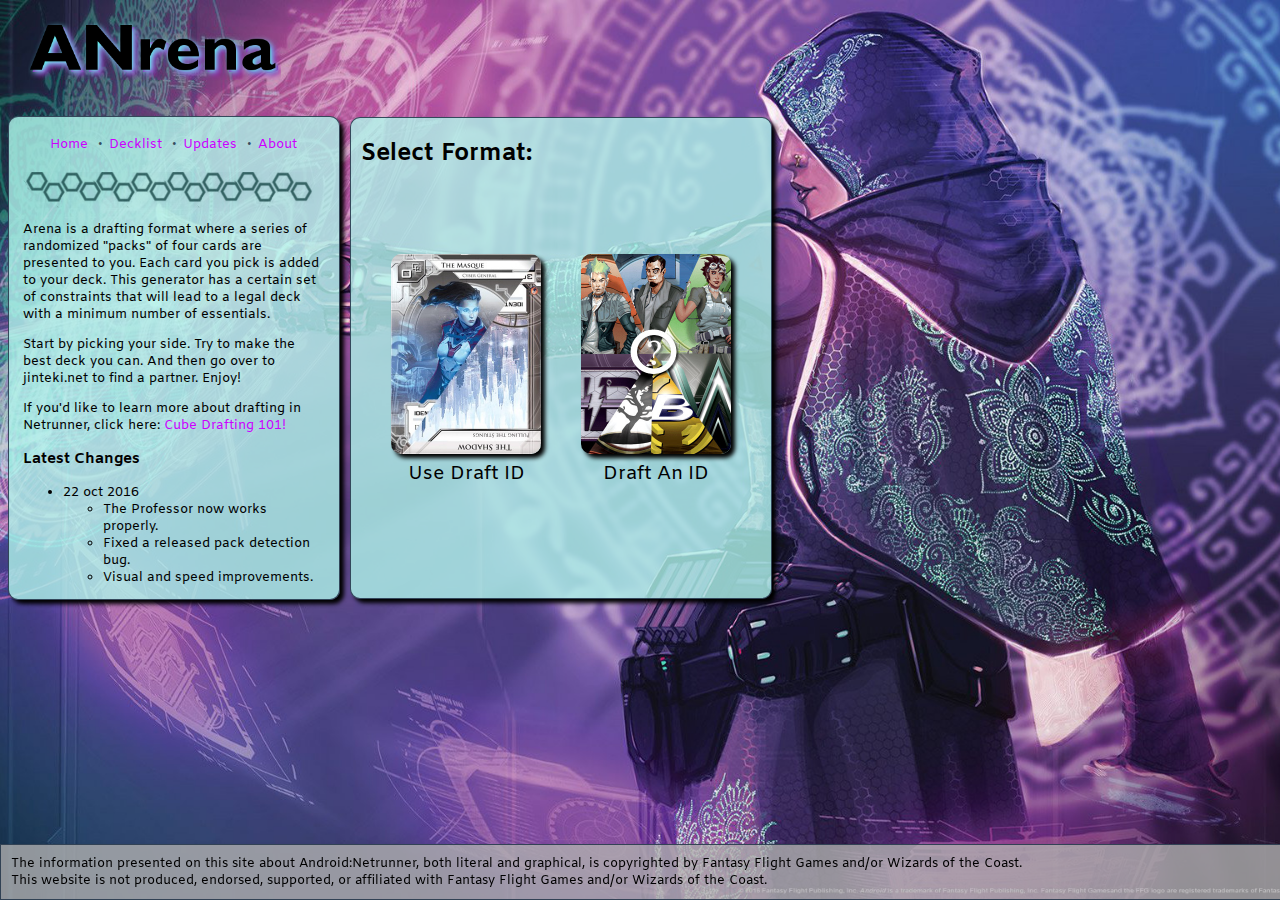
<file: index.html>
<!DOCTYPE html>
<html>
<head>
		<script type="text/javascript" src="http://ajax.googleapis.com/ajax/libs/jquery/1.8.2/jquery.min.js"></script>
		<script type="text/javascript" src="_scripts/anrena.js"></script>
		
		<link rel="stylesheet" type = "text/css" href="anrena.css" />
		
</head>
<body>
<div id="container">

<h1 id="logo"><a href="javascript:views.deckAreaContent('home');"><img src="_images/ANrenaLogo.png" style="height:60px;"/></a></h1>
<div id="DeckContainer">
  <ul id="DeckHeader">
	<li><a href="javascript:views.deckAreaContent('home');">Home</a> &#8226; </li>
    <li><a href="javascript:views.deckAreaContent('decklist');">Decklist</a> &#8226; </li>
	<li><a href="javascript:views.deckAreaContent('updates');">Updates</a>  &#8226; </li>
	<li><a href="javascript:views.deckAreaContent('about');">About</a></li>
  </ul>
  <div class="hexBreak"></div>

  <div id="DeckList"></div>
  
  
</div>
<div id="cardPopup"></div>
<div id="Arena"></div>
<div class="footer">
The information presented on this site about Android:Netrunner, both literal and graphical, is copyrighted by Fantasy Flight Games and/or Wizards of the Coast.<br />
This website is not produced, endorsed, supported, or affiliated with Fantasy Flight Games and/or Wizards of the Coast.
</div>
</div>
</body>
</html>
</file>
<file: anrena.css>
@import url('https://fonts.googleapis.com/css?family=Amiko|Titillium+Web');

body {
    background-color: #C6E2FF;
    background-image: url("_images/background.jpg");
    background-repeat: no-repeat;
    background-attachment: fixed;
    background-position: left top;
	background-size: cover;
	font-family: 'Amiko', 'Titillium Web', sans-serif, arial;
}

a:link {
    color: #cc00ff;
    text-decoration: none;
}

a:visited {
    color: #cc00ff;
    text-decoration: none;
}

a:hover {

    color: #6600ff;

    text-decoration: none;
}

a:active {

    color: #6600ff;

    text-decoration: underline;
}

.pickImg {
	margin-left: 30px;
	margin-top: 70px;
	box-shadow: 4px 4px 4px #000000;
	border-radius: 10px;
	border-width: 1px;
	border-color: #000000;
	width: 220px;
}

.pickImg:hover {
	box-shadow: 4px 4px 4px #ffffff;
}

.hexBreak {
    width: 300px;
    background-image: url("_images/hexBreak.png");
    height: 40px;
}

#logo {
    margin-left: 20px;
}

#container {
    position: relative;

}

#DeckContainer {
    padding-left: 10px;
    padding-right: 10px;
    display:inline-block;
    width:310px;
    vertical-align:top;
    font-size: small;
    background: rgba(175, 245, 235, 0.8);
    border-radius: 10px;
    min-height: 480px;
    max-height: 750px;
    overflow: auto;	
    box-shadow: 4px 4px 4px #000000;
    border: 1px solid rgba(39, 56, 76, 0.9);
}

#DeckContainer h2 {
    text-align: center;
}

#DeckHeader{
    text-align: center;
    list-style-type: none;
    padding-top: 4px;
    padding-left: 0px;
    padding-right: 0px;
    margin-left: 8%;
    overflow: hidden;
}

#DeckHeader li {
    text-align: center;
    float: left;
    color: rgba(39, 56, 76, 0.9);
}

#DeckHeader li a {
    padding: 2px 6px 2px 6px;
    display: inline-block;
    text-align: center;
    text-decoration: none;
    border-radius: 4px;
    background-repeat: no-repeat;
}

#DeckHeader li a:hover {
}

#DeckList {
    padding-left: 4px;
    padding-right: 4px;

}

#Arena {
    display:inline-block;
    position: absolute;
    top: 96px;
}  


#pickHere {
    margin-left: 10px;
    padding-left: 10px;
    padding-right: 10px;
	display:inline-block;
    width:400px;
    background: rgba(175, 245, 235, 0.8);
    border-radius: 10px;
    min-height: 480px;
    max-height: 480px;
    overflow: auto;	
    box-shadow: 4px 4px 4px #000000;
    border: 1px solid rgba(39, 56, 76, 0.9);
    width: 300px;
}

.select-container .select-box{
    margin-right:10px;
    text-align:center;
    display:inline-block;
    width:150px;
    height:40px;
    background: rgba(40, 45, 135, 0.8);
    color:white;
    text-decoration: none;
    font-size:1.2em;
    padding-top:160px;
    border-radius: 10px;
    box-shadow: 4px 4px 4px #000000;
    border-width: 1px;
    border-color: #000000;
}

.select-container a{
    margin-left: 30px;
}


#pickHere h3{

}

.allDone {
    border-radius: 10px;
    background: rgba(175, 245, 235, 0.8);
    padding: 10px;
    margin-left: 10px;
    display:inline-block;
    box-shadow: 4px 4px 4px #000000;
    border: 1px solid rgba(39, 56, 76, 0.9);
    width: 300px;
    position: absolute;
    top: 0px;
}

::-webkit-scrollbar {
    width: 8px;
    height: 8px;
}

::-webkit-scrollbar-button {
    width: 0px;
    height: 0px;
}
::-webkit-scrollbar-thumb {
    background: #9fffcf;
    border-radius: 10px;
}

::-webkit-scrollbar-track {
    background: rgba(175, 245, 235, 0);
    border-radius: 10px;
}

.select-container {
    margin-left:10px;
    padding-left: 10px;
    padding-right: 10px;
    display:inline-block;
    width:400px;
    background: rgba(175, 245, 235, 0.8);
    border-radius: 10px;
    min-height: 480px;
    max-height: 480px;
    overflow: auto;	
    box-shadow: 4px 4px 4px #000000;
    border: 1px solid rgba(39, 56, 76, 0.9);
}

.select-container .select-box{
	margin-top: 16%;
    margin-right:10px;
    text-align:center;
    line-height: 120px;
    display:inline-block;
    width:150px;
    height:40px;
    color:black;
    text-decoration: none;
    font-size:1.2em;
    padding-top:160px;
    border-radius: 10px;
    box-shadow: 4px 4px 4px #000000;
    border-width: 1px;
    border-color: #000000;
}

.select-container .select-box:hover{
    box-shadow: 4px 4px 4px #ffffff;	
}

.select-container a{
    margin-left: 30px;
}

.select-box.type.draft-id {
    background-image: url("_images/useDefault.jpg");
    background-image: top left;
    background-size: cover;
}

.select-box.type.select-id {
    background-image: url("_images/draftIDv2.jpg");
    background-image: top left;
    background-size: cover;
}

.select-box.type.corp.draftid {
    background-image: url("_images/specialCorp.jpg");
    background-image: top left;
    background-size: cover;
}
.select-box.type.corp.selectid {
    background-image: url("_images/randomCorpv1.jpg");
    background-image: top left;
    background-size: cover;
}
.select-box.type.runner.draftid {
    background-image: url("_images/specialRunner.jpg");
    background-image: top left;
    background-size: cover;
}
.select-box.type.runner.selectid {
    background-image: url("_images/randomRunnerv1.jpg");
    background-image: top left;
    background-size: cover;
}

#cardPopup{
    display:none;
    width: 260px;
	height:418px;
    text-align: center;
	position: fixed;
    z-index: 50;
    border-radius: 12px;
    background-position: center center;
    background-size: contain;
    background-repeat: no-repeat;
    transform: translate(-100px, -210px);
}

.type-block{
    margin:5px;
    display:block;
    text-align: left;
    padding: 5px;
}

.type-block .type-title{
    font-size: 1.3em;
    font-weight:bold;
    text-align: left;
    margin-bottom: 10px;
}

.card {
    margin-top:5px;
}

.card.identity{
    display: inline-block;
    font-size: 1.3em;
    font-weight:bold;
    text-align: center;
    padding: 2px 10px;

}

.card .card-count{
    display: inline-block;
    font-size: 1.2em;
    width: 1.2em;
    text-align: center;
}

.card .card-title{
    display: inline-block;
    font-size: 1.2em;
    text-align: center;
}

.card.identity.neutral-corp,
.card.identity.neutral-runner,
.card .card-title.neutral-corp,
.card .card-title.neutral-runner{
    color: rgba(110, 110, 110, 1.0); 
}
.card.identity.anarch,
.card .card-title.anarch{
	color: rgba(244, 124, 40, 1.0);
}
.card.identity.criminal,
.card .card-title.criminal{
	color: rgba(79, 103, 176, 1.0);
}
.card.identity.shaper,
.card .card-title.shaper{
	color: rgba(106, 181, 69, 1.0);
}
.card.identity.jinteki,
.card .card-title.jinteki{
	color: rgba(198, 32, 38, 1.0);
}
.card.identity.nbn,
.card .card-title.nbn{
	color: rgba(215, 163, 25, 1.0);
}
.card.identity.weyland-consortium,
.card .card-title.weyland-consortium{
	color: rgba(45, 120, 104, 1.0);
}
.card.identity.haas-bioroid,
.card .card-title.haas-bioroid{
	color: rgba(107, 43, 138, 1.0);
}
.card.identity.adam,
.card .card-title.adam{
	color: rgba(45, 120, 104, 1.0);
}
.card.identity.apex,
.card .card-title.apex{
	color: rgba(158, 32, 38, 1.0);
}
.card.identity.sunny-lebeau,
.card .card-title.sunny-lebeau{
	color: rgba(107, 43, 138, 1.0);
}
.card .influence-dot{
    font-size: 1.2em;
    color:red;
}

.influence-box{
    display: inline-block;
    font-size: 1.2em;
    font-weight:bold;
    text-align: center;
    padding: 2px 10px;

}

.footer{
	position: fixed;
	padding: 10px;
	bottom: 0;
	left: 0;
    margin-top:20px;
    width:100%;
    font-size: small;
    background: rgba(175, 175, 175, 0.8);
    font-size:0.8em;
    box-shadow: 4px 4px 4px #000000;
    border: 1px solid rgba(39, 56, 76, 0.9);
}
</file>
